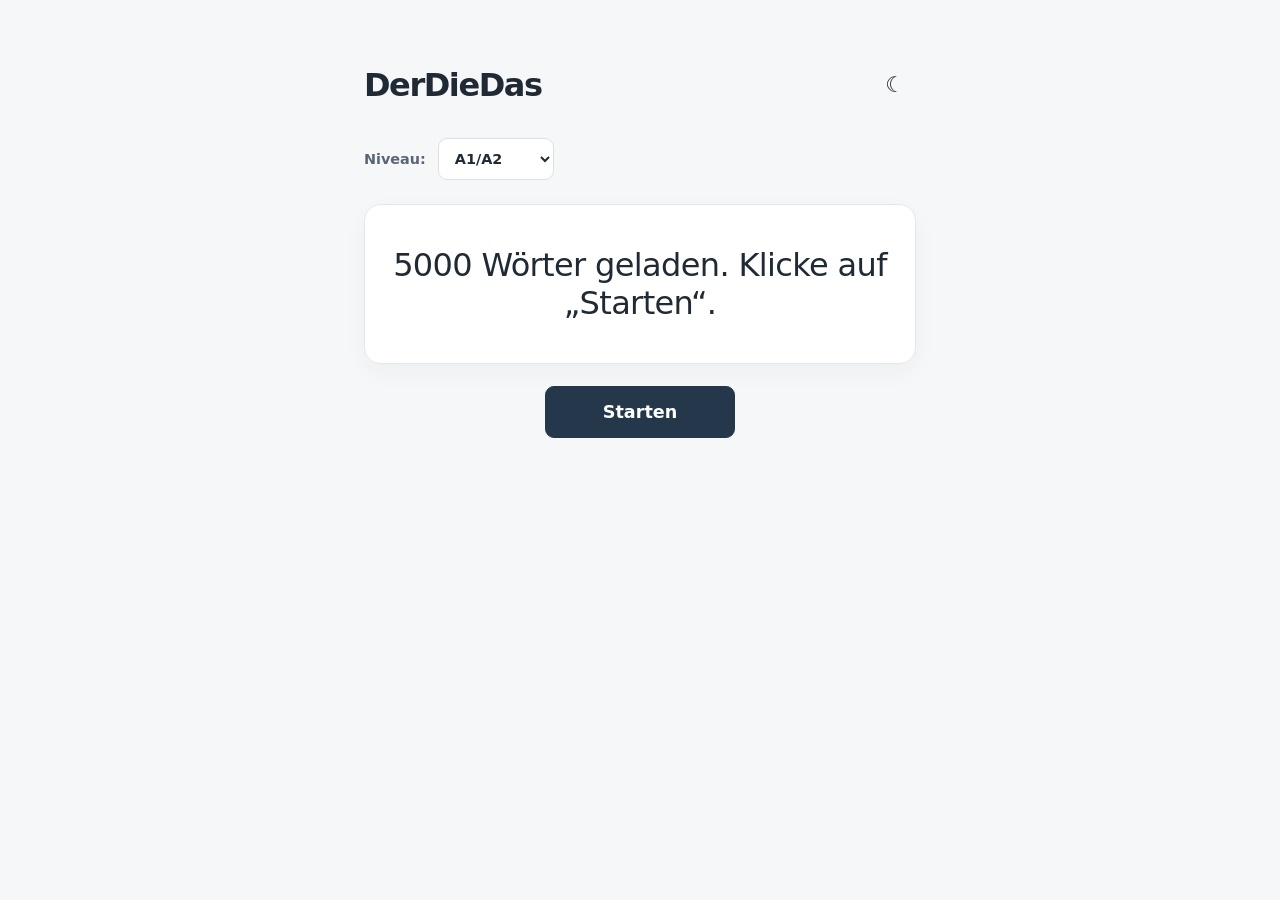
<file: index.html>
<!doctype html>
<html lang="de">
<head>
  <meta charset="UTF-8" />
  <meta name="viewport" content="width=device-width, initial-scale=1.0" />
  <link rel="apple-touch-icon" href="/apple-touch-icon.png">
  <link rel="icon" type="image/png" href="/favicon.ico">
  <meta name="apple-mobile-web-app-capable" content="yes">
  <meta name="apple-mobile-web-app-status-bar-style" content="default">
  <title>DerDieDas</title>
  <style>
    :root {
      color-scheme: light;
      --page-bg: #f6f7f8;
      --text: #202a35;
      --muted: #596575;
      --card-bg: #fff;
      --card-border: #e5e8eb;
      --control-border: #dce1e6;
      --button-bg: #25384b;
      --button-hover: #172838;
      --sentences-muted: #89939e;
      --sentences-heading: #7d8995;
      --small-muted: #77818d;
      --card-shadow: 0 8px 24px rgb(31 45 61 / 4%);
      font-family: "Avenir Next", Avenir, Inter, ui-sans-serif, system-ui, -apple-system, BlinkMacSystemFont, "Segoe UI", sans-serif;
      color: var(--text);
      background: var(--page-bg);
      font-synthesis: none;
      text-rendering: optimizeLegibility;
      -webkit-font-smoothing: antialiased;
      -moz-osx-font-smoothing: grayscale;
    }

    :root[data-theme="dark"] {
      color-scheme: dark;
      --page-bg: #171b20;
      --text: #e6eaf0;
      --muted: #b0bac7;
      --card-bg: #222830;
      --card-border: #343d48;
      --control-border: #414b58;
      --button-bg: #3c536b;
      --button-hover: #4b6682;
      --sentences-muted: #a1acb9;
      --sentences-heading: #b2bdc9;
      --small-muted: #aab4c0;
      --card-shadow: 0 8px 24px rgb(0 0 0 / 18%);
    }

    * {
      box-sizing: border-box;
    }

    body {
      max-width: 600px;
      margin: 0 auto;
      padding: 64px 24px;
    }

    h1 {
      margin: 0 0 32px;
      font-size: clamp(1.6rem, 5vw, 2rem);
      font-weight: 650;
      letter-spacing: -0.045em;
    }

    .page-header {
      display: flex;
      align-items: center;
      justify-content: space-between;
    }

    label {
      display: inline-flex;
      align-items: center;
      gap: 12px;
      color: var(--muted);
      font-size: 0.9rem;
      font-weight: 550;
    }

    .card {
      min-height: 160px;
      margin: 24px 0 18px;
      padding: 28px;
      border: 1px solid var(--card-border);
      border-radius: 16px;
      background: var(--card-bg);
      box-shadow: var(--card-shadow);
      text-align: center;
      font-size: clamp(1.6rem, 6vw, 2rem);
      font-weight: 450;
      letter-spacing: -0.02em;
      display: flex;
      align-items: center;
      justify-content: center;
    }

    .word-display {
      position: relative;
      max-width: 100%;
    }

    .word-gender {
      position: absolute;
      right: 100%;
      width: 2em;
      margin-right: 0.3em;
      text-align: right;
    }

    button, select {
      min-height: 42px;
      border: 1px solid var(--control-border);
      border-radius: 9px;
      background: var(--card-bg);
      color: var(--text);
      font-size: 1rem;
      font: inherit;
      transition: border-color 150ms ease, background-color 150ms ease, transform 150ms ease;
    }

    select {
      padding: 8px 34px 8px 12px;
      cursor: pointer;
    }

    button {
      padding: 10px 17px;
      border-color: var(--button-bg);
      background: var(--button-bg);
      color: #fff;
      font-size: 0.95rem;
      font-weight: 600;
      cursor: pointer;
    }

    .theme-toggle {
      width: 42px;
      height: 42px;
      padding: 0;
      margin-bottom: 32px;
      border: 0;
      background: transparent;
      color: var(--text);
      font-size: 1.35rem;
      line-height: 1;
    }

    #mainBtn {
      display: block;
      margin: 22px auto 0;
      padding: 15px 26px;
      font-size: 1.1rem;
      width: 190px;
    }

    #sentences {
      margin-top: 24px;
      color: var(--sentences-muted);
      font-size: 0.9rem;
    }

    #sentences h2 {
      margin: 0 0 8px;
      color: var(--sentences-heading);
      font-size: 0.95rem;
      font-weight: 550;
    }

    #sentenceList {
      display: grid;
      gap: 8px;
      margin: 0;
      padding: 0;
      list-style: none;
    }

    .sentence-item {
      line-height: 1.55;
    }

    .sentence-word {
      color: var(--muted);
    }

    button:not(:disabled):hover {
      border-color: var(--button-hover);
      background: var(--button-hover);
      transform: translateY(-1px);
    }

    .theme-toggle:not(:disabled):hover {
      border-color: transparent;
      background: transparent;
      transform: none;
    }

    button:disabled {
      opacity: 0.55;
      cursor: not-allowed;
    }

    button:focus-visible, select:focus-visible {
      outline: 3px solid #8db9e8;
      outline-offset: 3px;
    }

    .small {
      margin-top: 18px;
      color: var(--small-muted);
      font-size: 0.875rem;
      line-height: 1.5;
    }

    @media (max-width: 480px) {
      body {
        padding: 40px 20px;
      }

      h1 {
        margin-bottom: 26px;
      }

      .card {
        min-height: 140px;
      }
    }
  </style>
  <script>
    document.documentElement.dataset.theme =
      window.matchMedia("(prefers-color-scheme: dark)").matches ? "dark" : "light";
  </script>
</head>
<body>
  <header class="page-header">
    <h1>DerDieDas</h1>
    <button class="theme-toggle" id="themeToggle" type="button" aria-label="Dunkles Design aktivieren" aria-pressed="false">☾</button>
  </header>

  <label>
    Niveau:
    <select id="levelFilter">
      <option value="all">Alle</option>
    </select>
  </label>

  <div class="card" id="card">Wird geladen …</div>
  <p class="small" id="info"></p>
  <button id="mainBtn" disabled>Starten</button>
  <section id="sentences" aria-labelledby="sentencesHeading" aria-live="polite" hidden>
    <h2 id="sentencesHeading">Beispielsätze</h2>
    <p class="small" id="sentenceStatus">Zeige den Artikel an, um Beispielsätze zu sehen.</p>
    <ul id="sentenceList"></ul>
  </section>

  <script>
    const SENTENCE_API_URL = "https://green-fire-c072.orange-king-f185.workers.dev/sentences";

    let words = [];
    let currentWord = null;
    let showingGender = false;
    let sentenceRequestId = 0;

    const card = document.getElementById("card");
    const info = document.getElementById("info");
    const mainBtn = document.getElementById("mainBtn");
    const themeToggle = document.getElementById("themeToggle");
    const colorScheme = window.matchMedia("(prefers-color-scheme: dark)");
    const levelFilter = document.getElementById("levelFilter");
    const sentences = document.getElementById("sentences");
    const sentenceStatus = document.getElementById("sentenceStatus");
    const sentenceList = document.getElementById("sentenceList");
    let themeOverridden = false;

    function updateThemeToggle() {
      const isDark = document.documentElement.dataset.theme === "dark";
      //themeToggle.textContent = isDark ? "☀" : "☾";
      themeToggle.textContent = isDark ? "☼" : "☾";
      themeToggle.setAttribute("aria-label", isDark ? "Helles Design aktivieren" : "Dunkles Design aktivieren");
      themeToggle.setAttribute("aria-pressed", String(isDark));
    }

    themeToggle.addEventListener("click", () => {
      themeOverridden = true;
      document.documentElement.dataset.theme =
        document.documentElement.dataset.theme === "dark" ? "light" : "dark";
      updateThemeToggle();
    });
    colorScheme.addEventListener("change", event => {
      if (themeOverridden) return;
      document.documentElement.dataset.theme = event.matches ? "dark" : "light";
      updateThemeToggle();
    });
    updateThemeToggle();

    function parseCSV(csv) {
      const lines = csv.trim().split(/\r?\n/);
      return lines.map(line => {
        const parts = line.split(",").map(p => p.trim());
        return {
          word: parts[0] || "",
          gender: parts[1] || "",
          level: parts[2] || ""
        };
      }).filter(w => w.word).map((word, index, allWords) => ({
        ...word,
        rank: ((index + 1) / allWords.length) * 100
      }));
    }

    function formatWordRank(rank) {
      if (rank < 1) return "<1%";
      if (rank > 90) return ">90%";
      return `${rank.toFixed(0)}%`;
    }

    function getLevelGroup(level) {
      if (level === "A1" || level === "A2") return "A1/A2";
      if (level === "B1" || level === "B2") return "B1/B2";
      if (level === "C1" || level === "C2") return "C1/C2";
      return level;
    }

    function populateLevelFilter() {
      const levels = [...new Set(words.map(w => getLevelGroup(w.level)).filter(Boolean))].sort();
      levelFilter.innerHTML = `<option value="all">Alle</option>`;
      levels.forEach(level => {
        const opt = document.createElement("option");
        opt.value = level;
        opt.textContent = level;
        levelFilter.appendChild(opt);
      });
      levelFilter.value = levels.includes("A1/A2") ? "A1/A2" : "all";
    }

    function getFilteredWords() {
      const level = levelFilter.value;
      return level === "all" ? words : words.filter(w => getLevelGroup(w.level) === level);
    }

    function pickRandomWord() {
      const pool = getFilteredWords();
      if (pool.length === 0) return null;
      return pool[Math.floor(Math.random() * pool.length)];
    }

    function clearSentences(message, hide = true) {
      sentenceRequestId += 1;
      sentenceList.replaceChildren();
      sentenceStatus.textContent = message;
      sentences.hidden = hide;
    }

    function highlightWord(sentence, word) {
      const escapedWord = word.replace(/[.*+?^${}()|[\]\\]/g, "\\$&");
      const pattern = new RegExp(`(?<![\\p{L}\\p{N}_])${escapedWord}(?![\\p{L}\\p{N}_])`, "giu");
      const fragment = document.createDocumentFragment();
      let lastIndex = 0;

      for (const match of sentence.matchAll(pattern)) {
        fragment.appendChild(document.createTextNode(sentence.slice(lastIndex, match.index)));
        const emphasis = document.createElement("span");
        emphasis.className = "sentence-word";
        emphasis.textContent = match[0];
        fragment.appendChild(emphasis);
        lastIndex = match.index + match[0].length;
      }
      fragment.appendChild(document.createTextNode(sentence.slice(lastIndex)));
      return fragment;
    }

    async function loadSentences(word) {
      const requestId = ++sentenceRequestId;
      sentenceStatus.textContent = "Beispielsätze werden geladen …";
      if (!SENTENCE_API_URL) {
        sentenceStatus.textContent = "Die Beispielsätze sind derzeit nicht verfügbar.";
        return;
      }

      const url = new URL(SENTENCE_API_URL);
      url.searchParams.set("word", word);

      try {
        const response = await fetch(url);
        if (!response.ok) {
          throw new Error(`Sentence request failed (${response.status}).`);
        }
        const data = await response.json();
        if (sentenceRequestId !== requestId) return;

        const results = Array.isArray(data.sentences) ? data.sentences : [];
        if (results.length === 0) {
          sentenceStatus.textContent = "Keine Beispielsätze gefunden.";
          return;
        }

        sentenceStatus.textContent = "";
        results.forEach(result => {
          const item = document.createElement("li");
          item.className = "sentence-item";
          item.appendChild(highlightWord(result.sentence, word));
          sentenceList.appendChild(item);
        });
      } catch (err) {
        if (sentenceRequestId !== requestId) return;
        console.error("Beispielsätze konnten nicht geladen werden.", err);
        sentenceStatus.textContent = "Beispielsätze konnten nicht geladen werden.";
      }
    }

    function showNewWord() {
      currentWord = pickRandomWord();
      showingGender = false;

      if (!currentWord) {
        card.textContent = "Keine Wörter entsprechen diesem Filter.";
        info.textContent = "";
        mainBtn.textContent = "Weiter";
        clearSentences("Zeige den Artikel an, um Beispielsätze zu sehen.");
        return;
      }

      const gender = document.createElement("span");
      gender.className = "word-gender";
      const wordDisplay = document.createElement("span");
      wordDisplay.className = "word-display";
      const noun = document.createElement("span");
      noun.textContent = currentWord.word.charAt(0).toLocaleUpperCase("de-DE") + currentWord.word.slice(1);
      wordDisplay.append(gender, noun);
      card.replaceChildren(wordDisplay);
      info.textContent = `Niveau: ${currentWord.level} | Wort-Rang: ${formatWordRank(currentWord.rank)}`;
      mainBtn.textContent = "Artikel anzeigen";
      clearSentences("Zeige den Artikel an, um Beispielsätze zu sehen.");
      loadSentences(currentWord.word.charAt(0).toLocaleUpperCase("de-DE") + currentWord.word.slice(1));
    }

    function revealGender() {
      card.querySelector(".word-gender").textContent = currentWord.gender;
      mainBtn.textContent = "Nächstes Wort";
      showingGender = true;
      sentences.hidden = false;
    }

    fetch("nouns_small.csv")
      .then(res => res.text())
      .then(text => {
        words = parseCSV(text);
        populateLevelFilter();
        card.textContent = `${words.length} Wörter geladen. Klicke auf „Starten“.`;
        mainBtn.disabled = false;
      })
      .catch(err => {
        console.error("Die Wortliste konnte nicht geladen werden.", err);
        card.textContent = "Die Wortliste konnte nicht geladen werden.";
        info.textContent = "";
      });

    mainBtn.addEventListener("click", () => {
      if (!currentWord || showingGender) {
        showNewWord();
      } else {
        revealGender();
      }
    });

    levelFilter.addEventListener("change", () => {
      currentWord = null;
      showingGender = false;
      if (words.length) {
        card.textContent = "Filter geändert. Klicke auf „Starten“.";
        info.textContent = "";
        mainBtn.textContent = "Starten";
        clearSentences("Zeige den Artikel an, um Beispielsätze zu sehen.");
      }
    });
  </script>
</body>
</html>
</file>
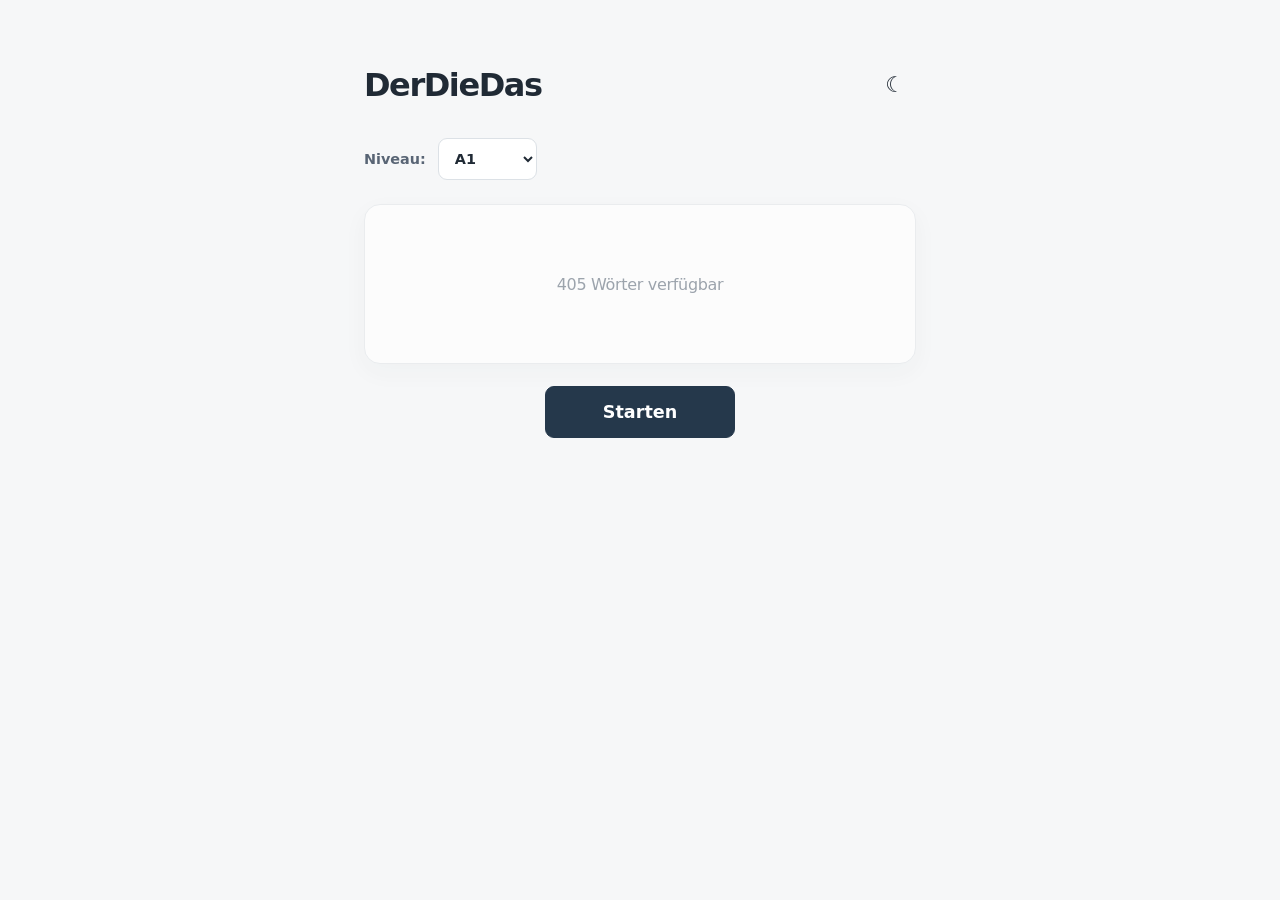
<file: public/index.html>
<!doctype html>
<html lang="de">
<head>
  <meta charset="UTF-8" />
  <meta name="viewport" content="width=device-width, initial-scale=1.0" />
  <link rel="apple-touch-icon" href="/apple-touch-icon.png">
  <link rel="icon" type="image/png" href="/favicon.png">
  <meta name="apple-mobile-web-app-capable" content="yes">
  <meta name="apple-mobile-web-app-status-bar-style" content="default">
  <title>DerDieDas</title>
  <link rel="stylesheet" href="style.css" />
  <script>
    document.documentElement.dataset.theme =
      window.matchMedia("(prefers-color-scheme: dark)").matches ? "dark" : "light";
  </script>
</head>
<body>
  <header class="page-header">
    <h1>DerDieDas</h1>
    <button class="theme-toggle" id="themeToggle" type="button" aria-label="Dunkles Design aktivieren" aria-pressed="false">☾</button>
  </header>

  <label>
    Niveau:
    <select id="levelFilter">
      <option value="all">Alle</option>
    </select>
  </label>

  <a class="card" id="card">Wird geladen …</a>
  <p class="small" id="info"></p>
  <button id="mainBtn" disabled>Starten</button>
  <section id="sentences" aria-labelledby="sentencesHeading" aria-live="polite" hidden>
    <h2 id="sentencesHeading">Beispielsätze</h2>
    <p class="small" id="sentenceStatus">Zeige den Artikel an, um Beispielsätze zu sehen.</p>
    <ul id="sentenceList"></ul>
  </section>

  <dialog id="dwdsDialog" aria-label="DWDS-Wörterbucheintrag">
    <div class="dwds-dialog-header">
      <button id="closeDwdsDialog" class="dwds-dialog-close" type="button" aria-label="Schließen">×</button>
    </div>
    <iframe id="dwdsFrame" title="DWDS-Wörterbucheintrag"></iframe>
    <p class="dwds-dialog-fallback">
      Falls der Eintrag hier nicht angezeigt wird,
      <a id="dwdsExternalLink" target="_blank" rel="noopener noreferrer">direkt bei DWDS öffnen</a>.
    </p>
  </dialog>

  <script src="app.js" defer></script>
</body>
</html>
</file>
<file: public/style.css>
:root {
  color-scheme: light;
  --page-bg: #f6f7f8;
  --text: #202a35;
  --muted: #596575;
  --card-bg: #fff;
  --card-border: #e5e8eb;
  --control-border: #dce1e6;
  --button-bg: #25384b;
  --button-hover: #172838;
  --sentences-muted: #89939e;
  --sentences-heading: #7d8995;
  --sentence-word-color: var(--muted);
  --small-muted: #77818d;
  --card-shadow: 0 8px 24px rgb(31 45 61 / 4%);
  font-family: "Avenir Next", Avenir, Inter, ui-sans-serif, system-ui, -apple-system, BlinkMacSystemFont, "Segoe UI", sans-serif;
  color: var(--text);
  background: var(--page-bg);
  font-synthesis: none;
  text-rendering: optimizeLegibility;
  -webkit-font-smoothing: antialiased;
  -moz-osx-font-smoothing: grayscale;
}

:root[data-theme="dark"] {
  color-scheme: dark;
  --page-bg: #171b20;
  --text: #e6eaf0;
  --muted: #b0bac7;
  --card-bg: #222830;
  --card-border: #343d48;
  --control-border: #414b58;
  --button-bg: #3c536b;
  --button-hover: #4b6682;
  --sentences-muted: #a1acb9;
  --sentences-heading: #b2bdc9;
  --sentence-word-color: #fff;
  --small-muted: #aab4c0;
  --card-shadow: 0 8px 24px rgb(0 0 0 / 18%);
}

* {
  box-sizing: border-box;
}

body {
  max-width: 600px;
  margin: 0 auto;
  padding: 64px 24px;
}

h1 {
  margin: 0 0 32px;
  font-size: clamp(1.6rem, 5vw, 2rem);
  font-weight: 650;
  letter-spacing: -0.045em;
}

.page-header {
  display: flex;
  align-items: center;
  justify-content: space-between;
}

label {
  display: inline-flex;
  align-items: center;
  gap: 12px;
  color: var(--muted);
  font-size: 0.9rem;
  font-weight: 550;
}

.card {
  min-height: 160px;
  margin: 24px 0 18px;
  padding: 28px;
  border: 1px solid var(--card-border);
  border-radius: 16px;
  background: var(--card-bg);
  box-shadow: var(--card-shadow);
  text-align: center;
  font-size: clamp(1.6rem, 6vw, 2rem);
  font-weight: 450;
  letter-spacing: -0.02em;
  display: flex;
  align-items: center;
  justify-content: center;
}

.card-available {
  color: var(--small-muted);
  font-size: 1rem;
  font-style: italic;
  opacity: 0.7;
}

.card[href] {
  color: inherit;
  cursor: pointer;
  text-decoration: none;
}

.word-display {
  display: inline-block;
  position: relative;
  max-width: 100%;
}

.word-gender {
  position: absolute;
  bottom: 0;
  right: 100%;
  width: max-content;
  max-width: min(8em, calc(50vw - 1.5em));
  margin-right: 0.3em;
  text-align: right;
  overflow-wrap: anywhere;
}

.word-gender-compact {
  bottom: 0.12em;
  font-size: 0.75em;
}

button, select {
  min-height: 42px;
  border: 1px solid var(--control-border);
  border-radius: 9px;
  background: var(--card-bg);
  color: var(--text);
  font: inherit;
  transition: border-color 150ms ease, background-color 150ms ease, transform 150ms ease;
}

.theme-toggle,
.dwds-dialog-close {
  padding: 0;
  border: 0;
  background: transparent;
}

select {
  padding: 8px 34px 8px 12px;
  cursor: pointer;
}

button {
  padding: 10px 17px;
  border-color: var(--button-bg);
  background: var(--button-bg);
  color: #fff;
  font-size: 0.95rem;
  font-weight: 600;
  cursor: pointer;
}

.theme-toggle {
  width: 42px;
  height: 42px;
  margin-bottom: 32px;
  color: var(--text);
  font-size: 1.35rem;
  line-height: 1;
}

#mainBtn {
  display: block;
  margin: 22px auto 0;
  padding: 15px 26px;
  font-size: 1.1rem;
  width: 190px;
}

#sentences {
  margin-top: 24px;
  color: var(--sentences-muted);
  font-size: 0.9rem;
}

#sentences h2 {
  margin: 0 0 8px;
  color: var(--sentences-heading);
  font-size: 0.95rem;
  font-weight: 550;
}

#sentenceList {
  display: grid;
  gap: 8px;
  margin: 0;
  padding: 0;
  list-style: none;
}

.sentence-item {
  line-height: 1.55;
}

.sentence-word {
  color: var(--sentence-word-color);
}

button:not(:disabled):hover {
  border-color: var(--button-hover);
  background: var(--button-hover);
  transform: translateY(-1px);
}

.theme-toggle:not(:disabled):hover,
.dwds-dialog-close:not(:disabled):hover {
  border-color: transparent;
  background: transparent;
  transform: none;
}

button:disabled {
  opacity: 0.55;
  cursor: not-allowed;
}

button:focus-visible, select:focus-visible {
  outline: 3px solid #8db9e8;
  outline-offset: 3px;
}

dialog {
  width: min(900px, calc(100% - 32px));
  max-width: none;
  max-height: min(85vh, 800px);
  padding: 2px 18px 18px;
  border: 1px solid var(--card-border);
  border-radius: 14px;
  background: var(--card-bg);
  color: var(--text);
  box-shadow: 0 16px 48px rgb(0 0 0 / 24%);
}

dialog::backdrop {
  background: rgb(0 0 0 / 55%);
}

.dwds-dialog-header {
  display: flex;
  align-items: center;
  justify-content: space-between;
  gap: 16px;
  margin-bottom: 2px;
}

.dwds-dialog-close {
  min-width: 42px;
  color: var(--small-muted);
  opacity: 0.65;
  font-size: 1.4rem;
  line-height: 1;
}

.dwds-dialog-close:not(:disabled):hover {
  color: var(--text);
  opacity: 0.85;
}

#dwdsFrame {
  display: block;
  width: 100%;
  height: min(65vh, 620px);
  border: 1px solid var(--card-border);
  border-radius: 8px;
  background: var(--card-bg);
}

.dwds-dialog-fallback {
  margin: 12px 0 0;
  color: var(--small-muted);
  font-size: 0.875rem;
  line-height: 1.5;
}

.dwds-dialog-fallback a {
  color: inherit;
}

.small {
  margin-top: 18px;
  color: var(--small-muted);
  font-size: 0.875rem;
  line-height: 1.5;
}

@media (max-width: 480px) {
  body {
    padding: 40px 20px;
  }

  h1 {
    margin-bottom: 26px;
  }

  .card {
    min-height: 140px;
  }
}
</file>
